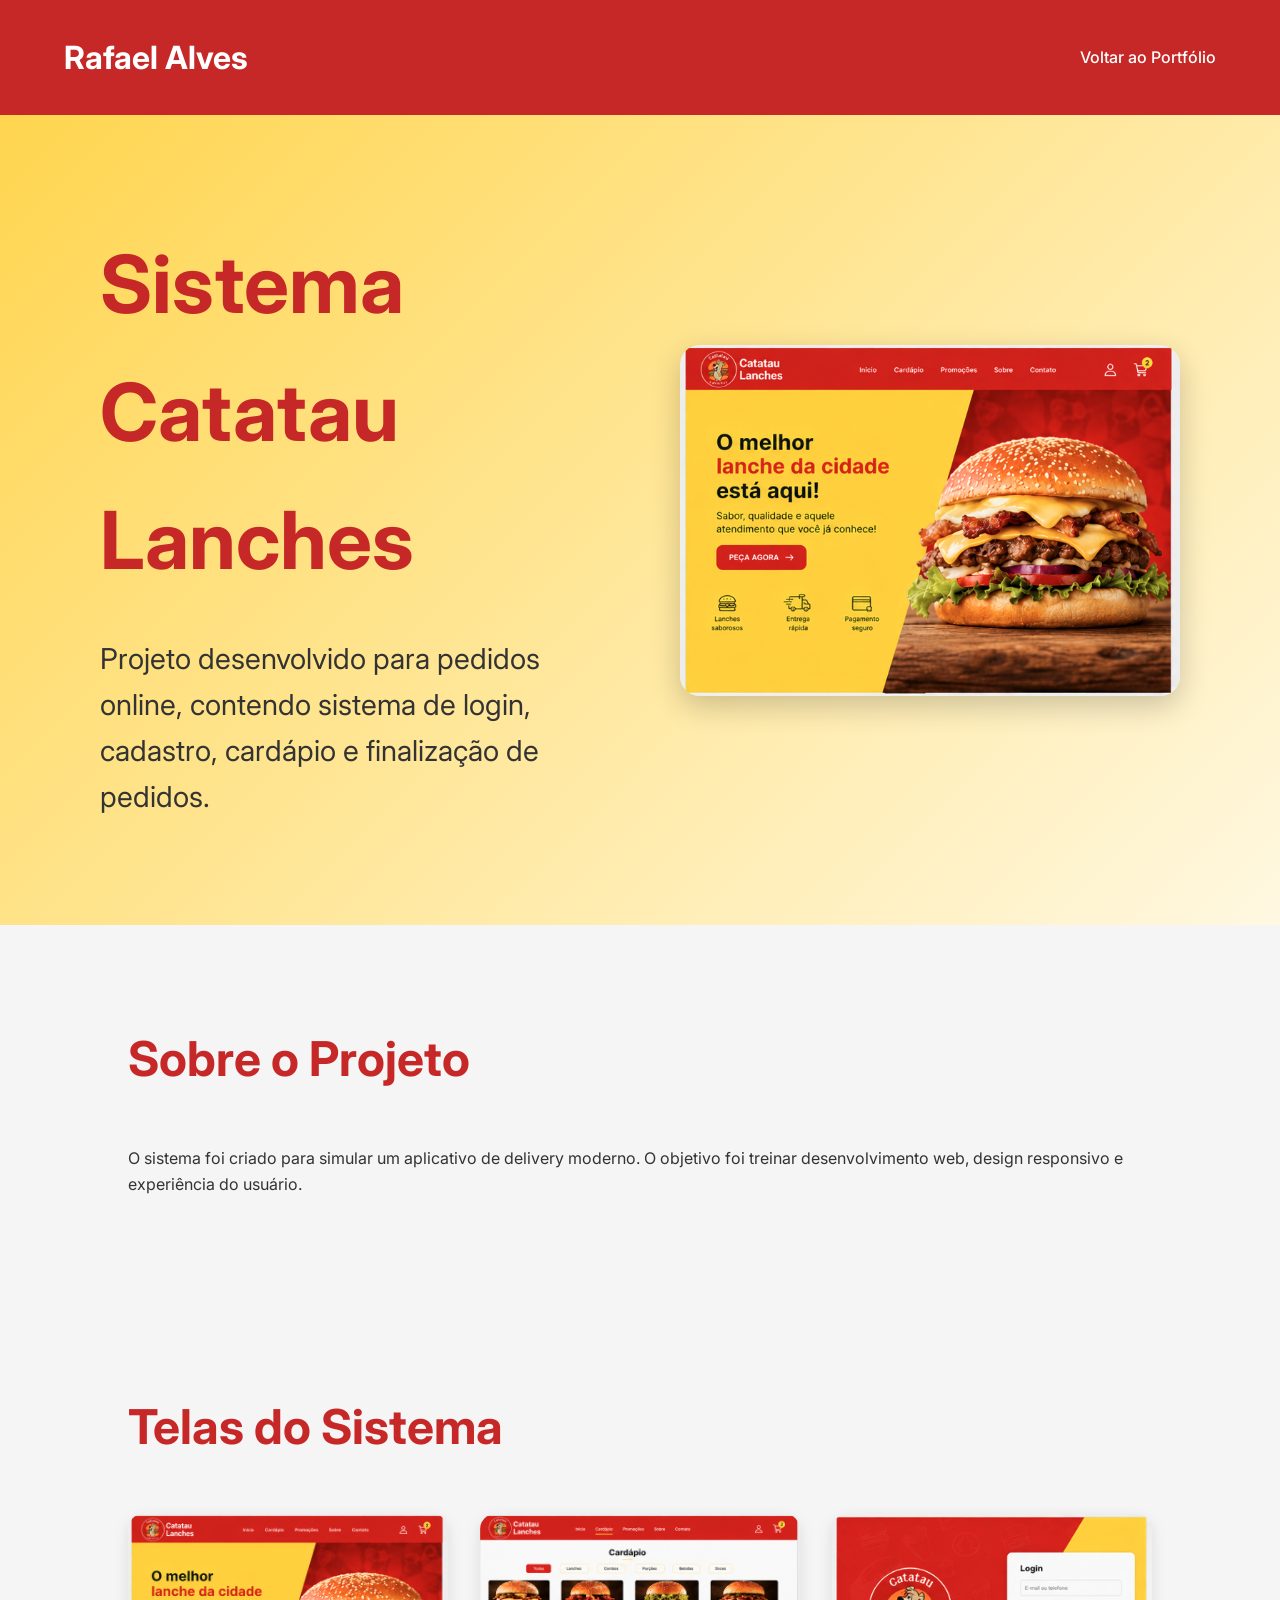
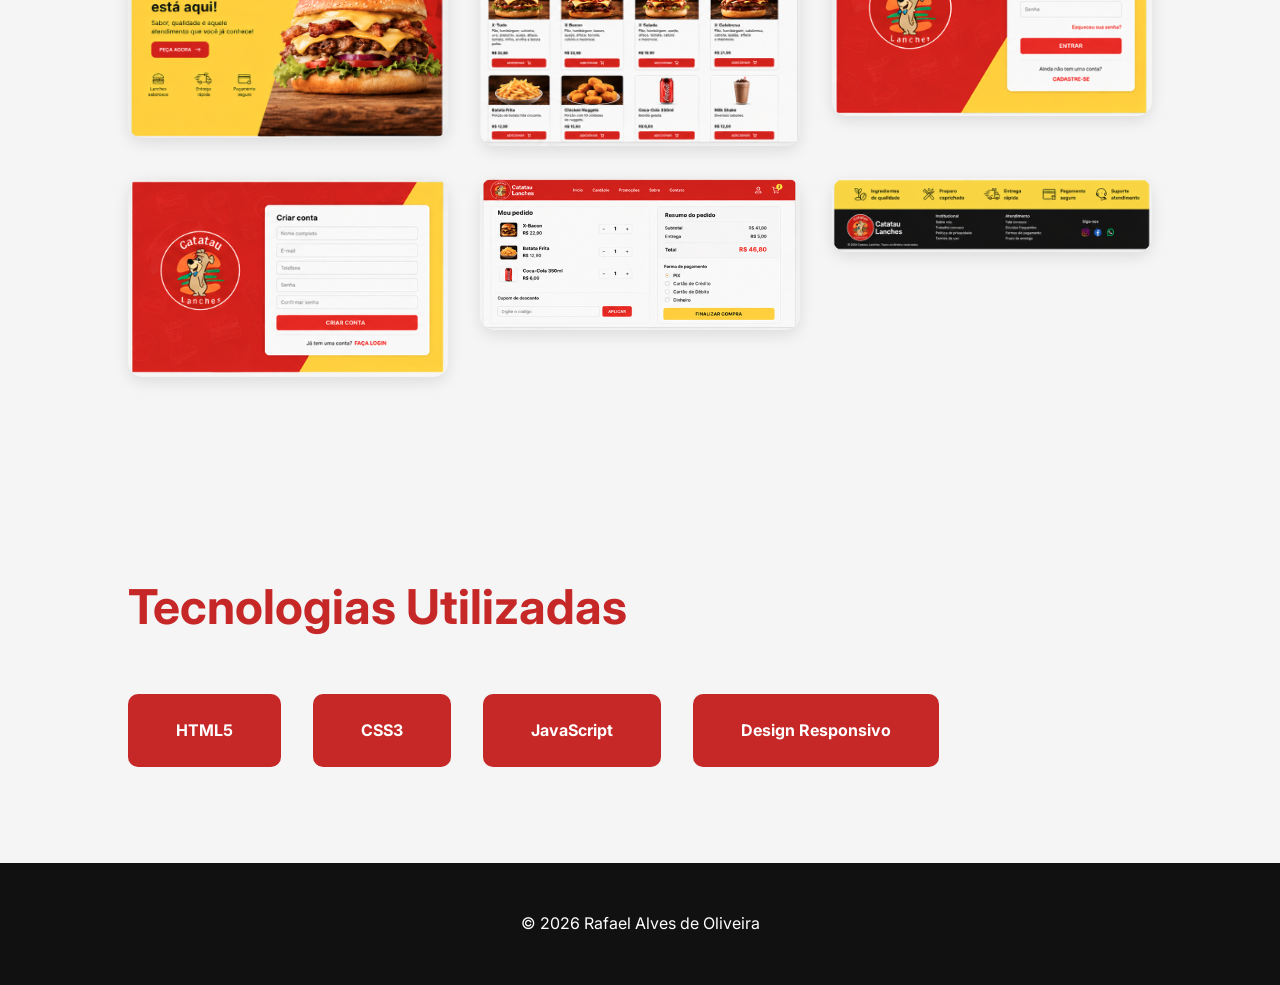
<file: catatau.html>
<!DOCTYPE html>
<html lang="pt-br">

<head>

    <meta charset="UTF-8">

    <meta name="viewport"
        content="width=device-width, initial-scale=1.0">

    <title>
        Projeto Catatau Lanches
    </title>

    <link rel="stylesheet"
        href="css/catatau.css">

    <link href="https://fonts.googleapis.com/css2?family=Inter:wght@300;400;500;700&display=swap"
        rel="stylesheet">

</head>

<body>

    <!-- HEADER -->
    <header>

        <a href="index.html"
            class="logo">

            Rafael Alves

        </a>

        <nav>

            <a href="index.html">

                Voltar ao Portfólio

            </a>

        </nav>

    </header>

    <!-- HERO -->
    <section class="hero">

        <div class="hero-text">

            <h1>

                Sistema Catatau Lanches

            </h1>

            <p>

                Projeto desenvolvido para pedidos online,
                contendo sistema de login, cadastro,
                cardápio e finalização de pedidos.

            </p>

        </div>

        <img
            src="img/catatau-home.png"
            alt="Tela inicial">

    </section>

    <!-- SOBRE -->
    <section class="section">

        <h2>

            Sobre o Projeto

        </h2>

        <p>

            O sistema foi criado para simular um
            aplicativo de delivery moderno.

            O objetivo foi treinar desenvolvimento web,
            design responsivo e experiência do usuário.

        </p>

    </section>

    <!-- GALERIA -->
    <section class="section">

        <h2>

            Telas do Sistema

        </h2>

        <div class="galeria">

            <img src="img/catatau-home.png"
                alt="Home">

            <img src="img/catatau-cardapio.png"
                alt="Cardápio">

            <img src="img/catatau-login.png"
                alt="Login">

            <img src="img/catatau-cadastro.png"
                alt="Cadastro">

            <img src="img/catatau-pedido.png"
                alt="Pedido">

            <img src="img/catatau-footer.png"
                alt="Footer">

        </div>

    </section>

    <!-- TECNOLOGIAS -->
    <section class="section">

        <h2>

            Tecnologias Utilizadas

        </h2>

        <div class="skills">

            <div class="skill">

                HTML5

            </div>

            <div class="skill">

                CSS3

            </div>

            <div class="skill">

                JavaScript

            </div>

            <div class="skill">

                Design Responsivo

            </div>

        </div>

    </section>

    <!-- FOOTER -->
    <footer>

        <p>

            © 2026 Rafael Alves de Oliveira

        </p>

    </footer>

</body>

</html>
</file>
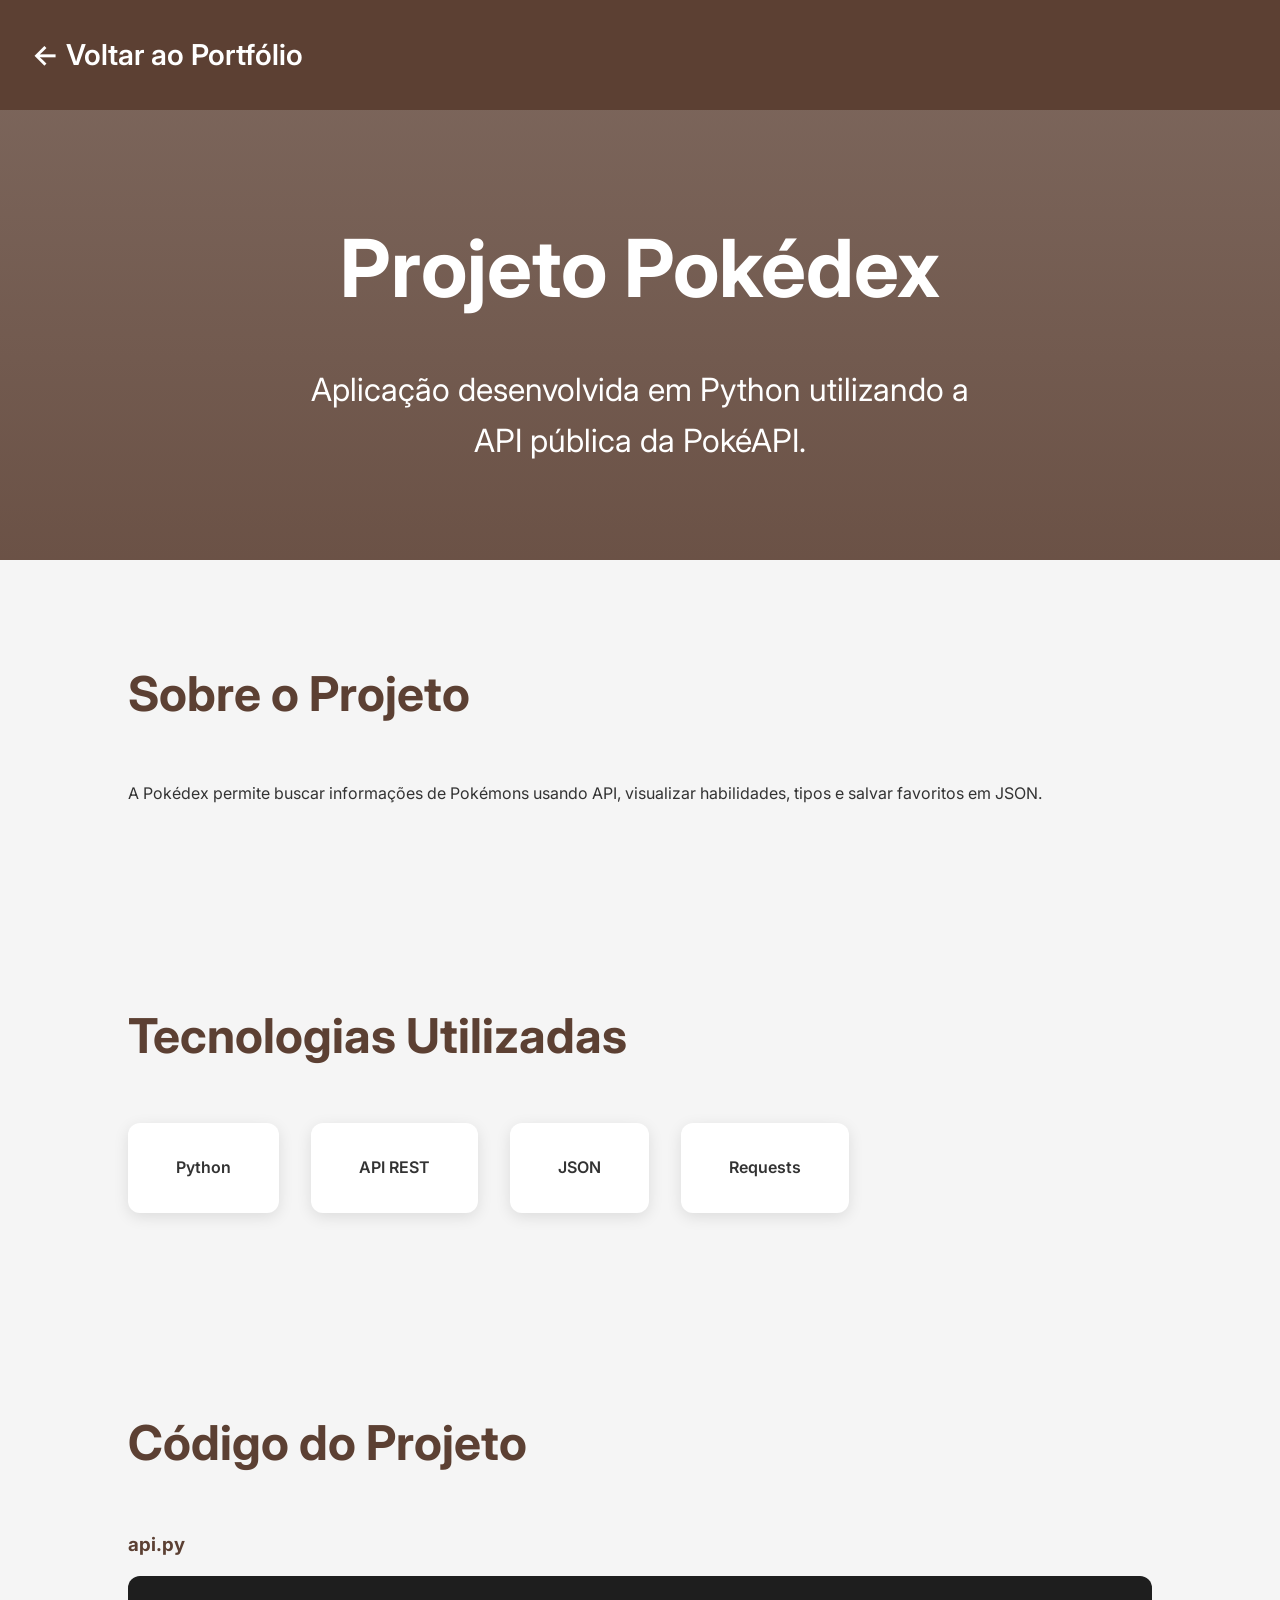
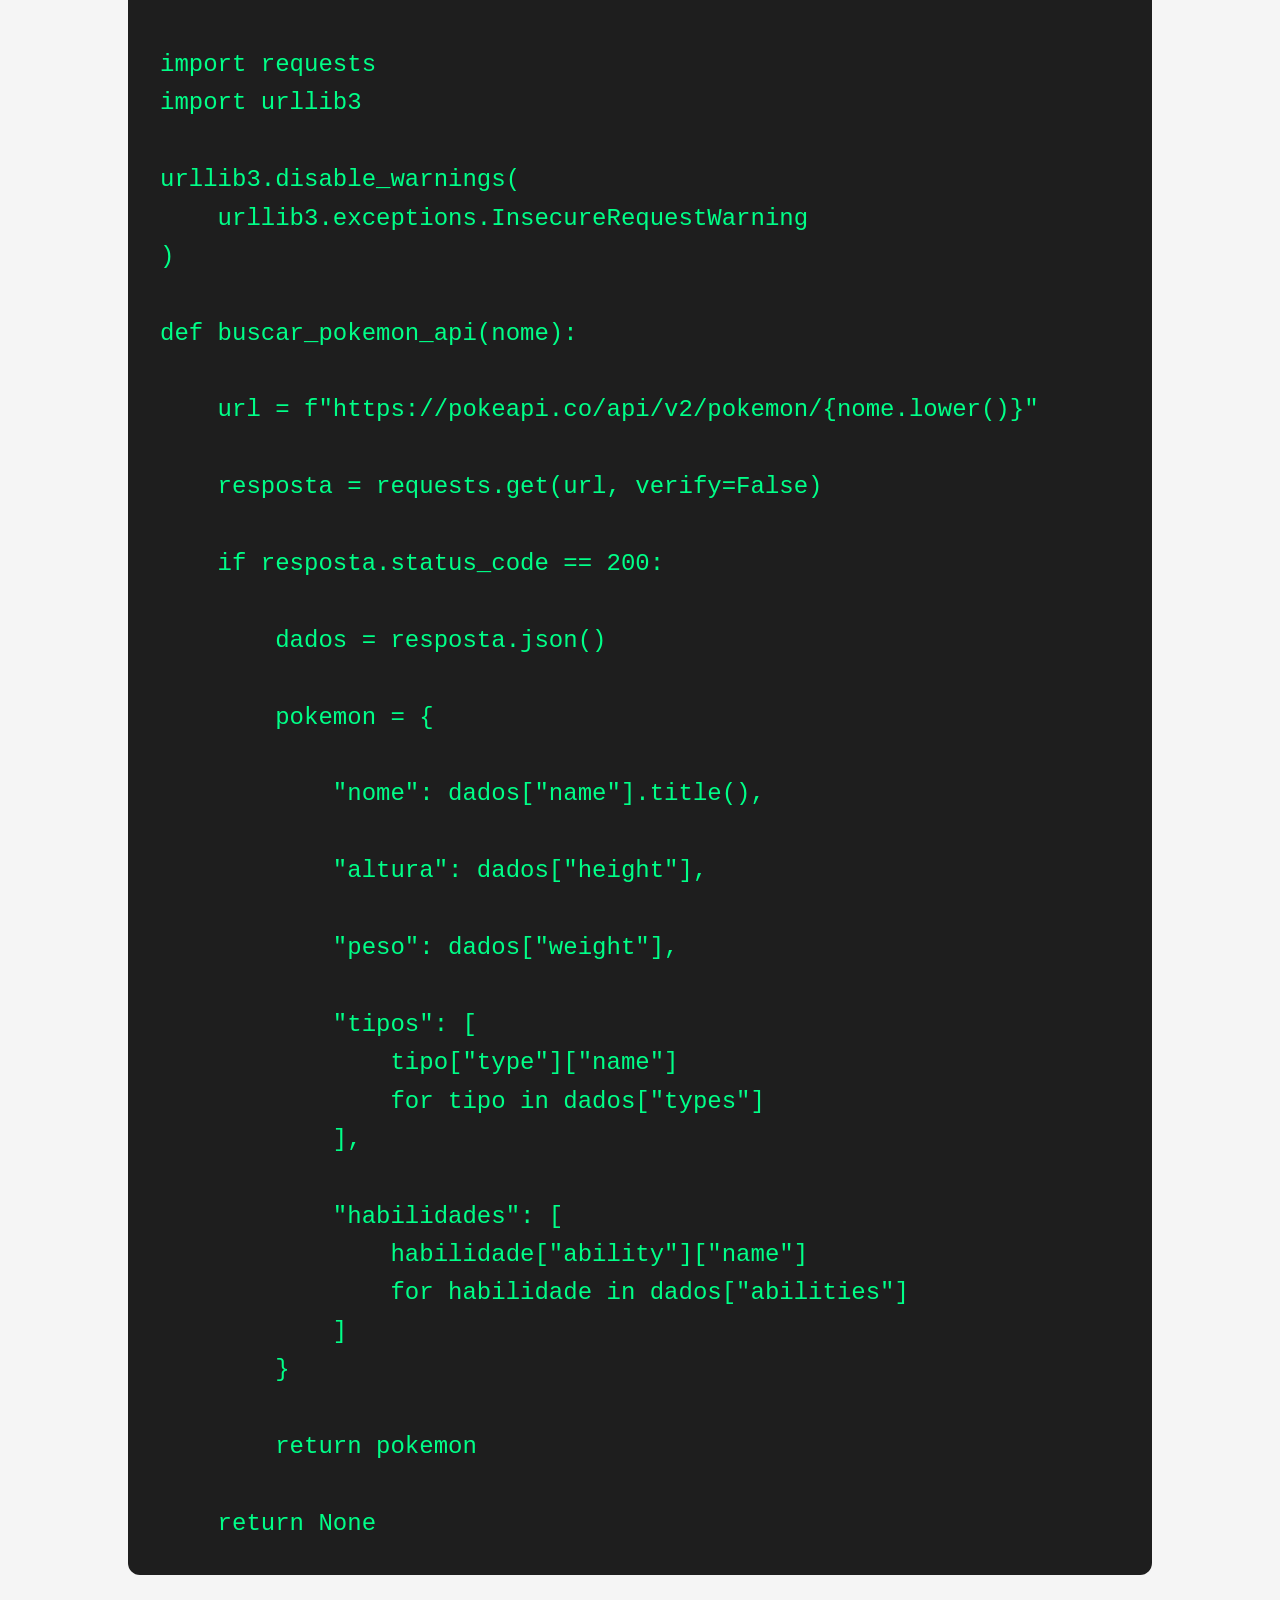
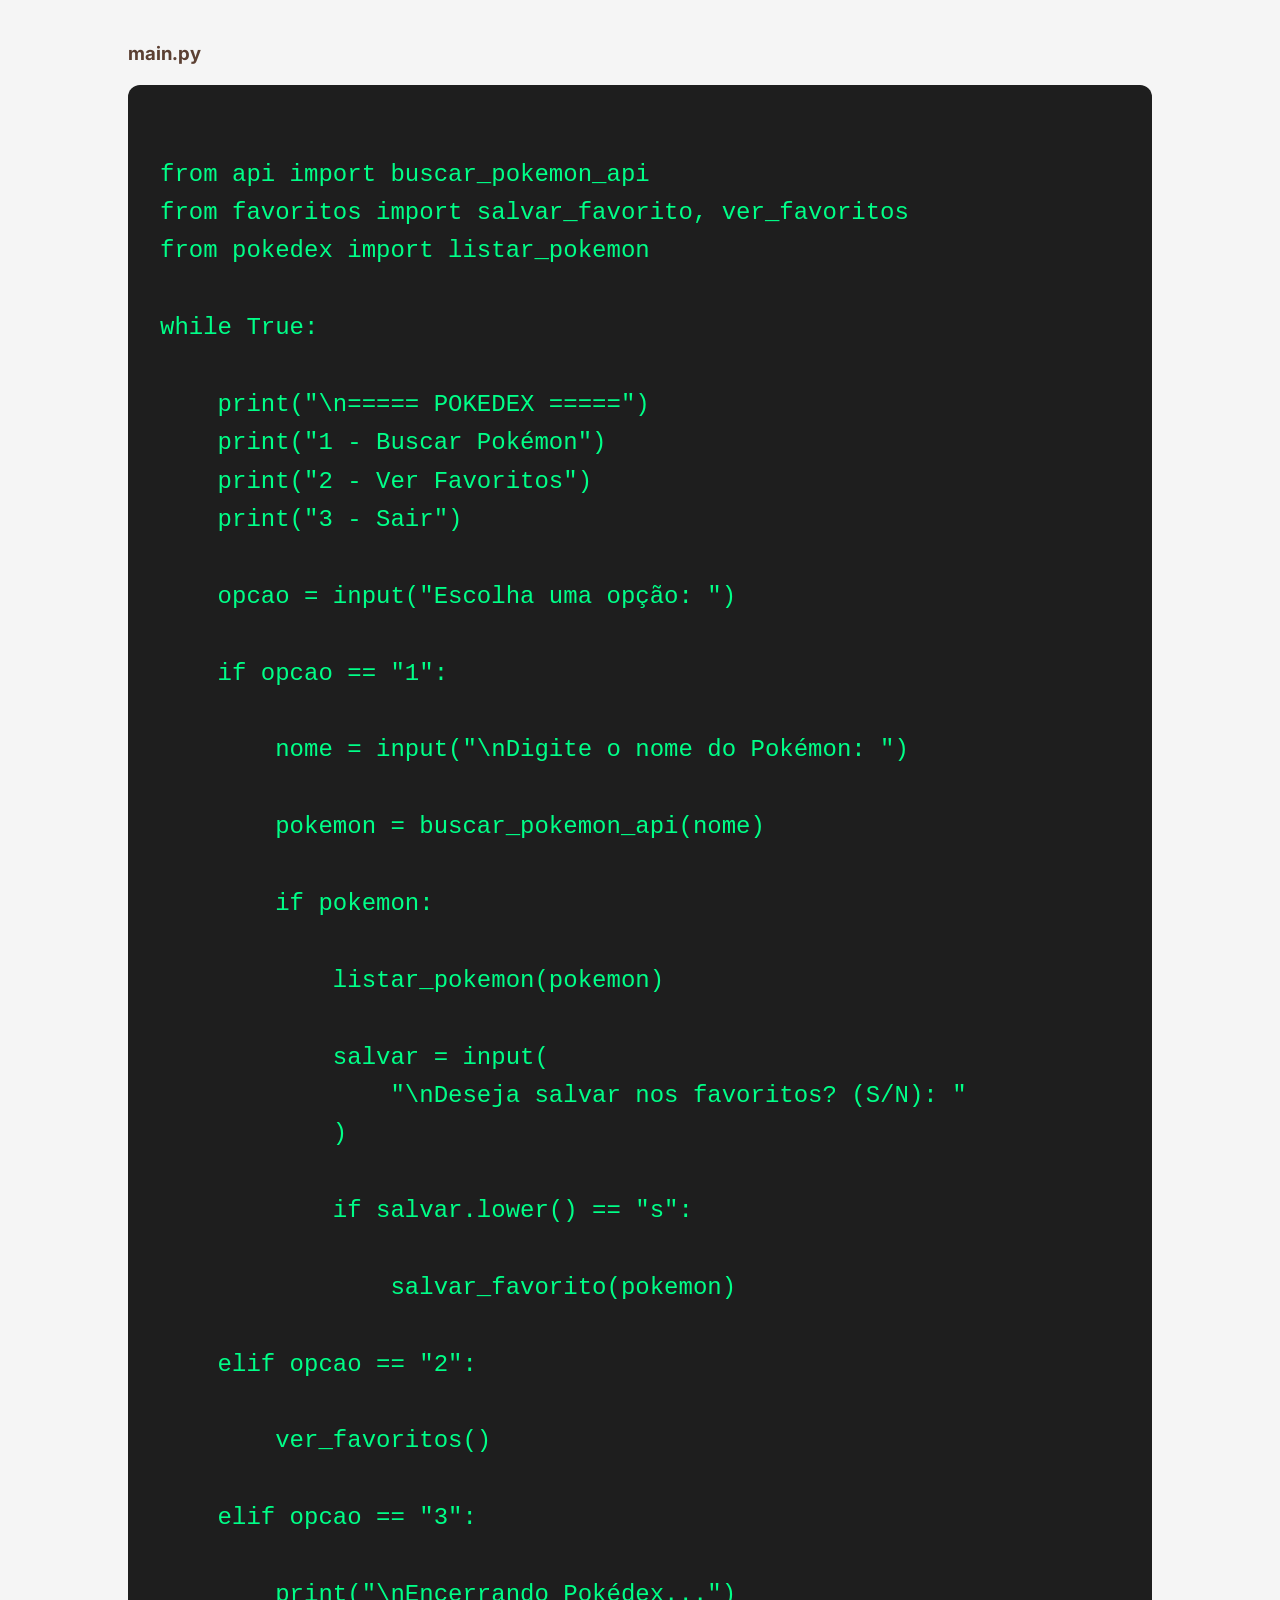
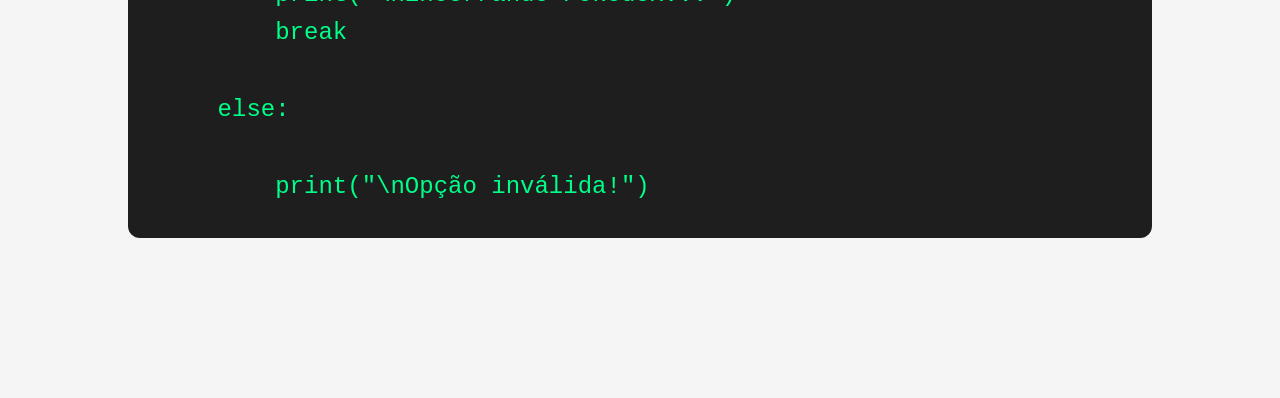
<file: pokedex.html>
<!-- ================================================= -->
<!-- HTML5 -->
<!-- ================================================= -->
<!DOCTYPE html>
<!-- ================================================= -->
<!-- INÍCIO DO HTML -->
<!-- pt-br DEFINE O IDIOMA -->
<!-- ================================================= -->
<html lang="pt-br">

<head>
    <!-- ================================================= -->
    <!-- UTF-8 -->
    <!-- PERMITE ACENTOS -->
    <!-- ================================================= -->
    <meta charset="UTF-8">
    <!-- ================================================= -->
    <!-- RESPONSIVIDADE -->
    <!-- ================================================= -->
    <meta name="viewport" content="width=device-width, initial-scale=1.0">
    <!-- ================================================= -->
    <!-- TÍTULO -->
    <!-- ================================================= -->
    <title>Projeto Pokédex | Rafael Alves</title>
    <!-- ================================================= -->
    <!-- CSS -->
    <!-- ================================================= -->
    <link rel="stylesheet" href="css/pokedex.css">
    <!-- ================================================= -->
    <!-- FONTE -->
    <!-- ===============comentarios================================== -->
    <link href="https://fonts.googleapis.com/css2?family=Inter:wght@300;400;600;700&display=swap"
        rel="stylesheet">
</head>

<body>
    <!-- ================================================= -->
    <!-- HEADER -->
    <!-- ================================================= -->
    <header>
        <!-- ================================================= -->
        <!-- BOTÃO VOLTAR -->
        <!-- VOLTA PARA index.html -->
        <!-- ================================================= -->
        <a href="index.html" class="voltar">
            ← Voltar ao Portfólio
        </a>

    </header>

    <main>

        <!-- ================================================= -->
        <!-- HERO -->
        <!-- ================================================= -->

        <section class="hero">
            <!-- ================================================= -->
            <!-- TÍTULO -->
            <!-- ================================================= -->
            <h1>Projeto Pokédex</h1>
            <!-- ================================================= -->
            <!-- DESCRIÇÃO -->
            <!-- ================================================= -->
            <p>
                Aplicação desenvolvida em Python utilizando a API pública da PokéAPI.
            </p>

        </section>

        <!-- ================================================= -->
        <!-- SOBRE -->
        <!-- ================================================= -->

        <section class="section">

            <h2>Sobre o Projeto</h2>

            <p>
                A Pokédex permite buscar informações de Pokémons usando API,
                visualizar habilidades, tipos e salvar favoritos em JSON.
            </p>

        </section>

        <!-- ================================================= -->
        <!-- TECNOLOGIAS -->
        <!-- ================================================= -->

        <section class="section">

            <h2>Tecnologias Utilizadas</h2>
            <!-- ================================================= -->
            <!-- CARDS -->
            <!-- ================================================= -->
            <div class="skills">
                 <!-- CARD -->
                <div class="card">
                    Python
                </div>
                 <!-- CARD -->
                <div class="card">
                    API REST
                </div>
                 <!-- CARD -->
                <div class="card">
                    JSON
                </div>
                 <!-- CARD -->
                <div class="card">
                    Requests
                </div>

            </div>

        </section>

        <!-- ================================================= -->
        <!-- CÓDIGOS -->
        <!-- ================================================= -->

        <section class="section">

            <h2>Código do Projeto</h2>

            <!-- ================================================= -->
            <!-- BLOCO DE CÓDIGO -->
            <!-- ================================================= -->

            <div class="codigo">
                <!-- TÍTULO -->
                <h3>api.py</h3>
<!-- ================================================= -->
<!-- pre MANTÉM ESPAÇOS -->
<!-- code INDICA CÓDIGO -->
<!-- ================================================= -->                
<pre><code>
import requests
import urllib3

urllib3.disable_warnings(
    urllib3.exceptions.InsecureRequestWarning
)

def buscar_pokemon_api(nome):

    url = f"https://pokeapi.co/api/v2/pokemon/{nome.lower()}"

    resposta = requests.get(url, verify=False)

    if resposta.status_code == 200:

        dados = resposta.json()

        pokemon = {

            "nome": dados["name"].title(),

            "altura": dados["height"],

            "peso": dados["weight"],

            "tipos": [
                tipo["type"]["name"]
                for tipo in dados["types"]
            ],

            "habilidades": [
                habilidade["ability"]["name"]
                for habilidade in dados["abilities"]
            ]
        }

        return pokemon

    return None
</code></pre>

            </div>

            <!-- ================================================= -->
            <!-- OUTRO BLOCO -->
            <!-- ================================================= -->

            <div class="codigo">

                <h3>main.py</h3>

<pre><code>
from api import buscar_pokemon_api
from favoritos import salvar_favorito, ver_favoritos
from pokedex import listar_pokemon

while True:

    print("\n===== POKEDEX =====")
    print("1 - Buscar Pokémon")
    print("2 - Ver Favoritos")
    print("3 - Sair")

    opcao = input("Escolha uma opção: ")

    if opcao == "1":

        nome = input("\nDigite o nome do Pokémon: ")

        pokemon = buscar_pokemon_api(nome)

        if pokemon:

            listar_pokemon(pokemon)

            salvar = input(
                "\nDeseja salvar nos favoritos? (S/N): "
            )

            if salvar.lower() == "s":

                salvar_favorito(pokemon)

    elif opcao == "2":

        ver_favoritos()

    elif opcao == "3":

        print("\nEncerrando Pokédex...")
        break

    else:

        print("\nOpção inválida!")
</code></pre>

            </div>

        </section>

    </main>

</body>

</html>
</file>
<file: css/catatau.css>
/* RESET */

* {

    margin: 0;
    padding: 0;
    box-sizing: border-box;
}

/* BODY */

body {

    font-family: 'Inter', sans-serif;

    background: #f5f5f5;

    color: #333;

    line-height: 1.6;
}

/* HEADER */

header {

    background: #c62828;

    padding: 2rem 5%;

    display: flex;

    justify-content: space-between;

    align-items: center;
}

.logo {

    color: white;

    font-size: 2rem;

    font-weight: bold;

    text-decoration: none;
}

nav a {

    color: white;

    text-decoration: none;

    font-weight: 500;
}

/* HERO */

.hero {

    min-height: 90vh;

    display: flex;

    align-items: center;

    justify-content: center;

    gap: 5rem;

    padding: 5rem;

    background: linear-gradient(
        135deg,
        #ffd54f,
        #fff8e1
    );
}

.hero-text {

    max-width: 500px;
}

.hero h1 {

    font-size: 5rem;

    margin-bottom: 2rem;

    color: #c62828;
}

.hero p {

    font-size: 1.8rem;
}

.hero img {

    width: 500px;

    border-radius: 20px;

    box-shadow: 0 10px 30px rgba(0,0,0,.2);
}

/* SECTION */

.section {

    padding: 6rem 10%;
}

.section h2 {

    font-size: 3rem;

    margin-bottom: 3rem;

    color: #c62828;
}

/* GALERIA */

.galeria {

    display: grid;

    grid-template-columns:
    repeat(auto-fit, minmax(300px, 1fr));

    gap: 2rem;
}

.galeria img {

    width: 100%;

    border-radius: 15px;

    transition: .3s;

    box-shadow: 0 5px 15px rgba(0,0,0,.1);
}

.galeria img:hover {

    transform: scale(1.03);
}

/* SKILLS */

.skills {

    display: flex;

    flex-wrap: wrap;

    gap: 2rem;
}

.skill {

    background: #c62828;

    color: white;

    padding: 1.5rem 3rem;

    border-radius: 10px;

    font-weight: bold;
}

/* FOOTER */

footer {

    background: #111;

    color: white;

    text-align: center;

    padding: 3rem;
}

/* RESPONSIVO */

@media (max-width: 900px) {

    .hero {

        flex-direction: column;

        text-align: center;
    }

    .hero img {

        width: 100%;
    }

    .hero h1 {

        font-size: 3.5rem;
    }
}
</file>
<file: css/pokedex.css>
/* ================================================= */
/* RESET */
/* REMOVE ESPAÇAMENTOS PADRÃO */
/* ================================================= */

* {
    margin: 0;
    padding: 0;
    box-sizing: border-box;
}

/* ================================================= */
/* BODY */
/* CONFIGURAÇÕES GERAIS */
/* ================================================= */


body {
    /* FONTE */
    font-family: 'Inter', sans-serif;
    /* COR DE FUNDO */
    background: #f5f5f5;
    /* COR TEXTO */
    color: #333;
    /* ESPAÇAMENTO ENTRE LINHAS */
    line-height: 1.6;
}

/* ================================================= */
/* HEADER */
/* TOPO */
/* ================================================= */

header {
    /* COR */
    background: #5C4033;
    /* ESPAÇAMENTO */
    padding: 2rem;
}
/* ================================================= */
/* BOTÃO VOLTAR */
/* ================================================= */
.voltar {

    color: white;

    text-decoration: none;

    font-size: 1.8rem;

    font-weight: 600;
}

/* ================================================= */
/* HERO */
/* ÁREA PRINCIPAL */
/* ================================================= */

.hero {
    /* ALTURA */
    min-height: 50vh;
    /* ALTURA */
    display: flex;
    /* EMPILHA */
    flex-direction: column;
    /* CENTRALIZA */
    justify-content: center;

    align-items: center;
    /* TEXTO CENTRAL */
    text-align: center;

    padding: 3rem;
    /* FUNDO */
    background:
        linear-gradient(rgba(92,64,51,0.8),
        rgba(92,64,51,0.9)),

        url('https://images.unsplash.com/photo-1511512578047-dfb367046420?w=1200');

    background-size: cover;

    background-position: center;

    color: white;
}
/* ================================================= */
/* TÍTULO */
/* ================================================= */
.hero h1 {

    font-size: 5rem;

    margin-bottom: 2rem;
}
/* TEXTO */
.hero p {

    max-width: 700px;

    font-size: 2rem;
}

/* ================================================= */
/* SECTION */
/* ESPAÇAMENTO DAS ÁREAS */
/* ================================================= */

.section {

    padding: 6rem 10%;
}

.section h2 {

    font-size: 3rem;

    margin-bottom: 3rem;

    color: #5C4033;
}

/* ================================================= */
/* SKILLS */
/* ÁREA DOS CARDS */
/* ================================================= */

.skills {

    display: flex;

    flex-wrap: wrap;

    gap: 2rem;
}
/* ================================================= */
/* CARD */
/* ================================================= */
.card {

    background: white;

    padding: 2rem 3rem;

    border-radius: 12px;

    box-shadow: 0 4px 15px rgba(0,0,0,0.1);

    font-weight: 600;
}

/* ================================================= */
/* BLOCO DE CÓDIGO */
/* ================================================= */

.codigo {

    margin-bottom: 4rem;
}
/* TÍTULO DO ARQUIVO */
.codigo h3 {

    margin-bottom: 1rem;

    color: #5C4033;
}
/* ================================================= */
/* pre */
/* ÁREA DO CÓDIGO */
/* ================================================= */
pre {
    /* FUNDO ESCURO */
    background: #1E1E1E;
    /* COR TEXTO */
    color: #00FF88;
    /* ESPAÇAMENTO */
    padding: 2rem;
    /* ARREDONDAMENTO */
    border-radius: 12px;
    /* SCROLL HORIZONTAL */
    overflow-x: auto;
}
/* ================================================= */
/* code */
/* TEXTO DO CÓDIGO */
/* ================================================= */
code {

    font-family: monospace;

    font-size: 1.5rem;
}

/* ================================================= */
/* RESPONSIVIDADE */
/* ================================================= */


@media (max-width: 768px) {
    /* TÍTULO MENOR */
    .hero h1 {

        font-size: 3.5rem;
    }
    /* TEXTO MENOR */
    .hero p {

        font-size: 1.8rem;
    }
    /* CARDS EM COLUNA */
    .skills {

        flex-direction: column;
    }
    /* MENOS ESPAÇO */
    .section {

        padding: 5rem 5%;
    }
}
</file>
